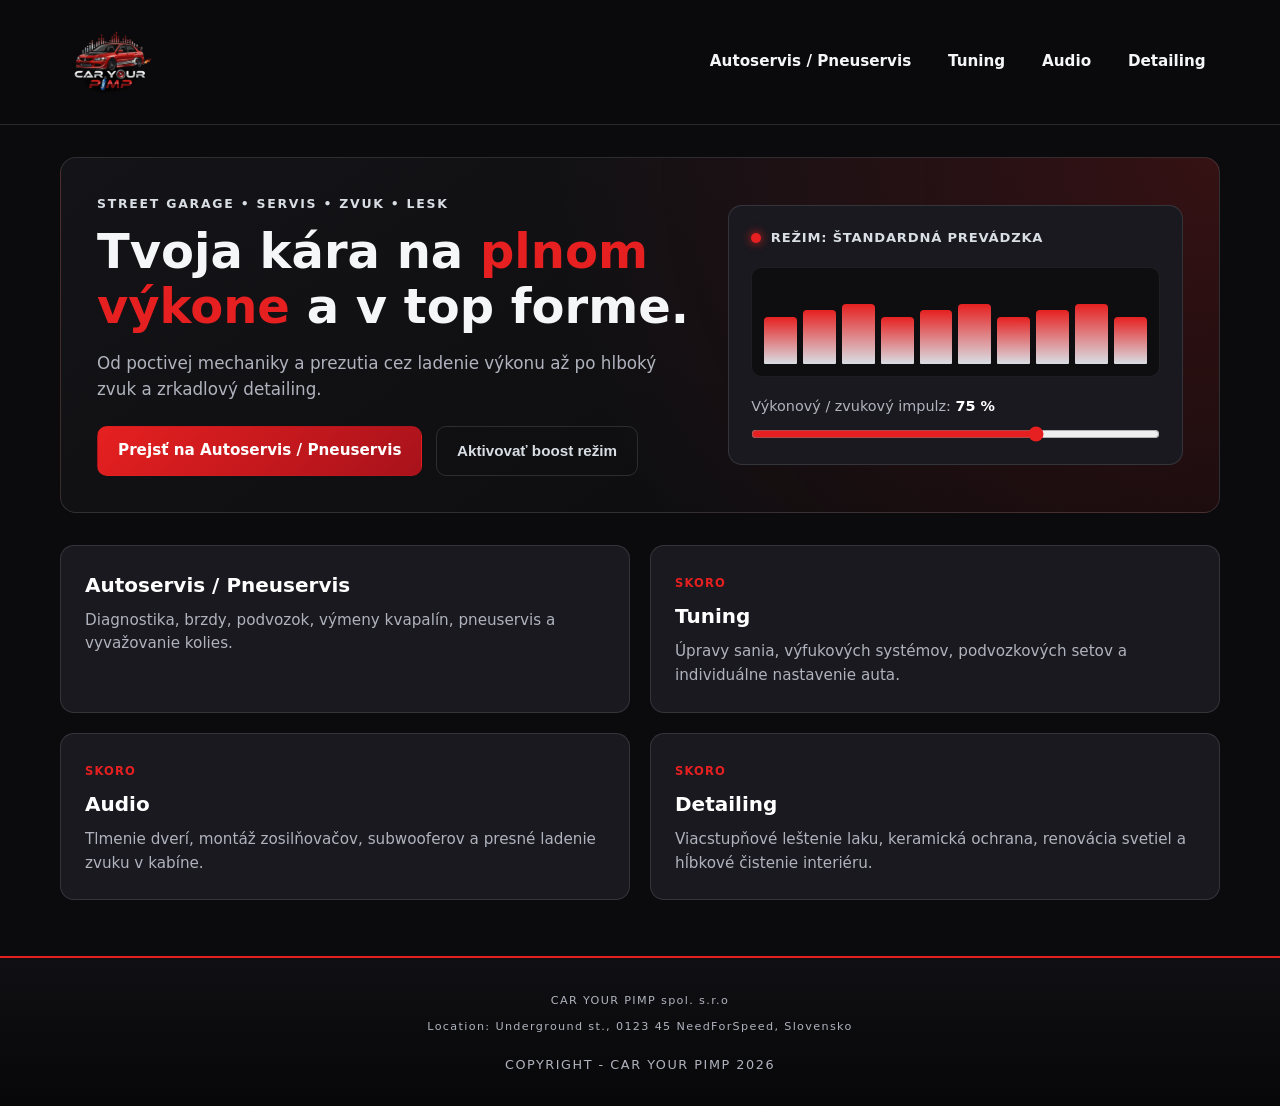
<file: index.html>
<!DOCTYPE html>
<html lang="sk">

<head>
    <meta charset="UTF-8">
    <meta name="viewport" content="width=device-width, initial-scale=1.0">
    <title>Car Your Pimp</title>
    <link rel="icon" href="pictures/favicon.png?v=1">
    <link rel="stylesheet" href="style.css">
</head>

<body>
    <header class="site-header">
        <div class="header-inner">
            <a href="index.html" class="brand-logo" aria-label="Car Your Pimp domov">
                <img src="pictures/Logofinal.png" alt="Logo Car Your Pimp">
            </a>

            <button class="nav-toggle" type="button" aria-label="Otvoriť menu" aria-expanded="false">
                <span></span>
                <span></span>
                <span></span>
            </button>

            <nav class="main-nav" aria-label="Hlavná navigácia">
                <a href="autoservis-pneuservis.html" class="nav-link">Autoservis / Pneuservis</a>
                <a href="#tuning" class="nav-link">Tuning</a>
                <a href="#audio" class="nav-link">Audio</a>
                <a href="#detailing" class="nav-link">Detailing</a>
            </nav>
        </div>
    </header>

    <main class="main-content">
        <section class="hero-panel reveal">
            <div class="hero-copy">
                <p class="eyebrow">STREET GARAGE • SERVIS • ZVUK • LESK</p>
                <h1>Tvoja kára na <span class="accent-red">plnom výkone</span> a v top forme.</h1>
                <p class="hero-lead">
                    Od poctivej mechaniky a prezutia cez ladenie výkonu až po hlboký zvuk a zrkadlový detailing.
                </p>
                <div class="hero-actions">
                    <a href="autoservis-pneuservis.html" class="btn btn-primary">Prejsť na Autoservis / Pneuservis</a>
                    <button id="boostPulseBtn" type="button" class="btn btn-ghost">Aktivovať boost režim</button>
                </div>
            </div>

            <div class="telemetry-card">
                <div class="telemetry-top">
                    <span class="status-dot" aria-hidden="true"></span>
                    <span id="garageModeLabel">REŽIM: ŠTANDARDNÁ PREVÁDZKA</span>
                </div>

                <div class="eq-bars" aria-hidden="true">
                    <span style="--h: 45%"></span>
                    <span style="--h: 82%"></span>
                    <span style="--h: 64%"></span>
                    <span style="--h: 96%"></span>
                    <span style="--h: 58%"></span>
                    <span style="--h: 88%"></span>
                    <span style="--h: 72%"></span>
                    <span style="--h: 92%"></span>
                    <span style="--h: 50%"></span>
                    <span style="--h: 78%"></span>
                </div>

                <div class="tuner-controls">
                    <label for="powerSlider">
                        Výkonový / zvukový impulz: <strong id="powerValue">75 %</strong>
                    </label>
                    <input id="powerSlider" type="range" min="15" max="100" value="75">
                </div>
            </div>
        </section>

        <section class="pillars-grid">
            <a href="autoservis-pneuservis.html" class="pillar-card reveal">
                <h2>Autoservis / Pneuservis</h2>
                <p>Diagnostika, brzdy, podvozok, výmeny kvapalín, pneuservis a vyvažovanie kolies.</p>
            </a>

            <article id="tuning" class="pillar-card reveal">
                <span class="pillar-tag">SKORO</span>
                <h2>Tuning</h2>
                <p>Úpravy sania, výfukových systémov, podvozkových setov a individuálne nastavenie auta.</p>
            </article>

            <article id="audio" class="pillar-card reveal">
                <span class="pillar-tag">SKORO</span>
                <h2>Audio</h2>
                <p>Tlmenie dverí, montáž zosilňovačov, subwooferov a presné ladenie zvuku v kabíne.</p>
            </article>

            <article id="detailing" class="pillar-card reveal">
                <span class="pillar-tag">SKORO</span>
                <h2>Detailing</h2>
                <p>Viacstupňové leštenie laku, keramická ochrana, renovácia svetiel a hĺbkové čistenie interiéru.</p>
            </article>
        </section>
    </main>

    <footer class="site-footer">
        <div class="footer-inner">
            <p class="footer-smaller">CAR YOUR PIMP spol. s.r.o</p>
            <p class="footer-smaller">Location: Underground st., 0123 45 NeedForSpeed, Slovensko</p>
            <p class="footer-copy">COPYRIGHT - CAR YOUR PIMP 2026</p>
        </div>
    </footer>

    <script src="app.js"></script>
</body>

</html>
</file>
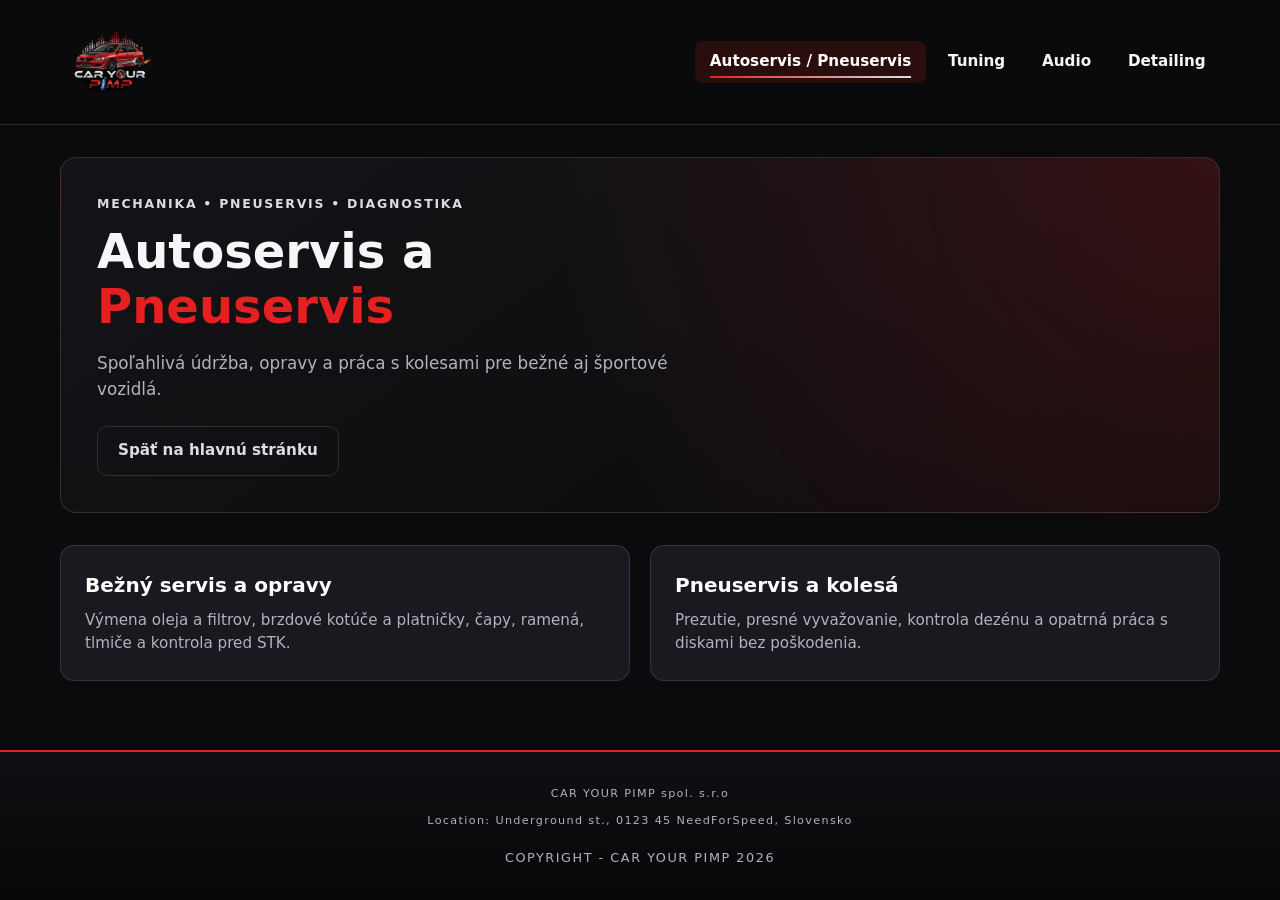
<file: autoservis-pneuservis.html>
<!DOCTYPE html>
<html lang="sk">

<head>
    <meta charset="UTF-8">
    <meta name="viewport" content="width=device-width, initial-scale=1.0">
    <title>Car Your Pimp - Autoservis / Pneuservis</title>
    <link rel="icon" href="pictures/favicon.png?v=1">
    <link rel="stylesheet" href="style.css">
</head>

<body>
    <header class="site-header">
        <div class="header-inner">
            <a href="index.html" class="brand-logo" aria-label="Car Your Pimp domov">
                <img src="pictures/Logofinal.png" alt="Logo Car Your Pimp">
            </a>

            <button class="nav-toggle" type="button" aria-label="Otvoriť menu" aria-expanded="false">
                <span></span>
                <span></span>
                <span></span>
            </button>

            <nav class="main-nav" aria-label="Hlavná navigácia">
                <a href="autoservis-pneuservis.html" class="nav-link active">Autoservis / Pneuservis</a>
                <a href="index.html#tuning" class="nav-link">Tuning</a>
                <a href="index.html#audio" class="nav-link">Audio</a>
                <a href="index.html#detailing" class="nav-link">Detailing</a>
            </nav>
        </div>
    </header>

    <main class="main-content">
        <section class="hero-panel reveal">
            <div class="hero-copy">
                <p class="eyebrow">MECHANIKA • PNEUSERVIS • DIAGNOSTIKA</p>
                <h1>Autoservis a <span class="accent-red">Pneuservis</span></h1>
                <p class="hero-lead">
                    Spoľahlivá údržba, opravy a práca s kolesami pre bežné aj športové vozidlá.
                </p>
                <div class="hero-actions">
                    <a href="index.html" class="btn btn-ghost">Späť na hlavnú stránku</a>
                </div>
            </div>
        </section>

        <section class="pillars-grid">
            <article class="pillar-card reveal">
                <h2>Bežný servis a opravy</h2>
                <p>Výmena oleja a filtrov, brzdové kotúče a platničky, čapy, ramená, tlmiče a kontrola pred STK.</p>
            </article>
            <article class="pillar-card reveal">
                <h2>Pneuservis a kolesá</h2>
                <p>Prezutie, presné vyvažovanie, kontrola dezénu a opatrná práca s diskami bez poškodenia.</p>
            </article>
        </section>
    </main>

    <footer class="site-footer">
        <div class="footer-inner">
            <p class="footer-smaller">CAR YOUR PIMP spol. s.r.o</p>
            <p class="footer-smaller">Location: Underground st., 0123 45 NeedForSpeed, Slovensko</p>
            <p class="footer-copy">COPYRIGHT - CAR YOUR PIMP 2026</p>
        </div>
    </footer>

    <script src="app.js"></script>
</body>

</html>
</file>
<file: style.css>
:root {
    --bg-main: #0b0b0d;
    --bg-surface: #141418;
    --bg-card: #19191f;
    --text-main: #f5f6f8;
    --text-muted: #b0b3bd;
    --accent-red: #e62020;
    --accent-red-dark: #a8121b;
    --silver: #d8dee4;
    --border-subtle: rgba(216, 222, 228, 0.14);
}

*,
*::before,
*::after {
    box-sizing: border-box;
    margin: 0;
    padding: 0;
}

html {
    scroll-behavior: smooth;
}

body {
    min-height: 100vh;
    display: flex;
    flex-direction: column;
    background-color: var(--bg-main);
    color: var(--text-main);
    font-family: system-ui, -apple-system, BlinkMacSystemFont, "Segoe UI", Roboto, sans-serif;
    line-height: 1.55;
    overflow-x: hidden;
}

/* Header & Navigácia */
.site-header {
    position: sticky;
    top: 0;
    z-index: 100;
    background: rgba(11, 11, 13, 0.92);
    backdrop-filter: blur(10px);
    border-bottom: 1px solid var(--border-subtle);
}

.header-inner {
    max-width: 1200px;
    margin: 0 auto;
    padding: 0.75rem 1.25rem;
    display: flex;
    align-items: center;
    justify-content: space-between;
    gap: 1.5rem;
}

.brand-logo {
    display: inline-flex;
    align-items: center;
    justify-content: center;
    flex-shrink: 0;
    text-decoration: none;
}

.brand-logo img {
    height: 100px;
    width: auto;
    border-radius: 8px;
    display: block;
    transition: transform 0.25s ease, box-shadow 0.25s ease;
}

.brand-logo:hover img {
    transform: scale(1.03);
    box-shadow: 0 0 18px rgba(230, 32, 32, 0.35);
}

.main-nav {
    display: flex;
    align-items: center;
    flex-wrap: wrap;
    gap: 0.5rem;
}

.nav-link {
    position: relative;
    color: var(--text-main);
    text-decoration: none;
    font-weight: 600;
    font-size: 0.95rem;
    padding: 0.55rem 0.9rem;
    border-radius: 8px;
    transition: color 0.2s ease, background-color 0.2s ease;
}

.nav-link::after {
    content: "";
    position: absolute;
    left: 0.9rem;
    right: 0.9rem;
    bottom: 0.3rem;
    height: 2px;
    background: linear-gradient(90deg, var(--accent-red), var(--silver));
    transform: scaleX(0);
    transform-origin: left;
    transition: transform 0.25s ease;
}

.nav-link:hover,
.nav-link.active {
    color: #ffffff;
    background-color: rgba(230, 32, 32, 0.14);
}

.nav-link:hover::after,
.nav-link.active::after {
    transform: scaleX(1);
}

.nav-toggle {
    display: none;
    flex-direction: column;
    justify-content: center;
    gap: 5px;
    width: 42px;
    height: 42px;
    background: var(--bg-surface);
    border: 1px solid var(--border-subtle);
    border-radius: 8px;
    cursor: pointer;
}

.nav-toggle span {
    display: block;
    width: 20px;
    height: 2px;
    margin: 0 auto;
    background: var(--silver);
    transition: transform 0.25s ease, opacity 0.25s ease;
}

/* Hlavný obsah */
.main-content {
    flex: 1;
    max-width: 1200px;
    width: 100%;
    margin: 0 auto;
    padding: 2rem 1.25rem 3.5rem;
}

.hero-panel {
    display: grid;
    grid-template-columns: 1.25fr 0.95fr;
    gap: 2rem;
    align-items: center;
    padding: 2.25rem;
    border-radius: 16px;
    background:
        radial-gradient(circle at top right, rgba(230, 32, 32, 0.18), transparent 55%),
        linear-gradient(145deg, var(--bg-surface), var(--bg-main));
    border: 1px solid var(--border-subtle);
    transition: border-color 0.3s ease, box-shadow 0.3s ease;
}

body.boost-active .hero-panel {
    border-color: rgba(230, 32, 32, 0.65);
    box-shadow: 0 0 32px rgba(230, 32, 32, 0.22);
}

.eyebrow {
    font-size: 0.78rem;
    letter-spacing: 0.14em;
    font-weight: 700;
    color: var(--silver);
    margin-bottom: 0.65rem;
}

h1 {
    font-size: clamp(1.9rem, 4vw, 3rem);
    line-height: 1.15;
    font-weight: 800;
    margin-bottom: 1rem;
}

.accent-red {
    color: var(--accent-red);
}

.hero-lead {
    color: var(--text-muted);
    font-size: 1.05rem;
    max-width: 54ch;
    margin-bottom: 1.5rem;
}

.hero-actions {
    display: flex;
    flex-wrap: wrap;
    gap: 0.85rem;
}

.btn {
    display: inline-flex;
    align-items: center;
    justify-content: center;
    padding: 0.75rem 1.25rem;
    border-radius: 10px;
    font-weight: 700;
    font-size: 0.95rem;
    text-decoration: none;
    cursor: pointer;
    border: 1px solid transparent;
    transition: transform 0.2s ease, background-color 0.2s ease, border-color 0.2s ease;
}

.btn:hover {
    transform: translateY(-2px);
}

.btn-primary {
    background: linear-gradient(135deg, var(--accent-red), var(--accent-red-dark));
    color: #ffffff;
}

.btn-ghost {
    background: transparent;
    color: var(--silver);
    border-color: var(--border-subtle);
}

.btn-ghost:hover {
    border-color: var(--silver);
    color: #ffffff;
}

/* Interaktívny ekvalizér a ovládanie v JS */
.telemetry-card {
    background: var(--bg-card);
    border: 1px solid var(--border-subtle);
    border-radius: 14px;
    padding: 1.4rem;
    display: flex;
    flex-direction: column;
    gap: 1.15rem;
}

.telemetry-top {
    display: flex;
    align-items: center;
    gap: 0.6rem;
    font-size: 0.82rem;
    font-weight: 700;
    letter-spacing: 0.06em;
    color: var(--silver);
}

.status-dot {
    width: 10px;
    height: 10px;
    border-radius: 50%;
    background: var(--accent-red);
    box-shadow: 0 0 10px var(--accent-red);
    animation: pulseDot 1.6s infinite ease-in-out;
}

@keyframes pulseDot {

    0%,
    100% {
        transform: scale(1);
        opacity: 1;
    }

    50% {
        transform: scale(1.35);
        opacity: 0.65;
    }
}

.eq-bars {
    height: 110px;
    display: flex;
    align-items: flex-end;
    justify-content: space-between;
    gap: 6px;
    padding: 0.75rem;
    border-radius: 10px;
    background: rgba(11, 11, 13, 0.75);
    border: 1px solid rgba(216, 222, 228, 0.08);
}

.eq-bars span {
    flex: 1;
    height: var(--h, 60%);
    border-radius: 4px 4px 1px 1px;
    background: linear-gradient(180deg, var(--accent-red) 0%, var(--silver) 100%);
    animation: eqBounce calc(0.75s / var(--eq-speed, 1)) infinite ease-in-out alternate;
}

.eq-bars span:nth-child(even) {
    animation-delay: -0.3s;
}

@keyframes eqBounce {
    0% {
        transform: scaleY(0.35);
    }

    100% {
        transform: scaleY(1);
    }
}

.tuner-controls {
    display: flex;
    flex-direction: column;
    gap: 0.5rem;
    font-size: 0.9rem;
    color: var(--text-muted);
}

.tuner-controls strong {
    color: #ffffff;
}

input[type="range"] {
    width: 100%;
    accent-color: var(--accent-red);
    cursor: pointer;
}

/* Karty služieb */
.pillars-grid {
    margin-top: 2rem;
    display: grid;
    grid-template-columns: repeat(2, minmax(0, 1fr));
    gap: 1.25rem;
}

.pillar-card {
    display: block;
    text-decoration: none;
    color: inherit;
    background: var(--bg-card);
    border: 1px solid var(--border-subtle);
    border-radius: 14px;
    padding: 1.5rem;
    transition: transform 0.25s ease, border-color 0.25s ease, box-shadow 0.25s ease;
}

.pillar-card:hover {
    transform: translateY(-4px);
    border-color: rgba(230, 32, 32, 0.55);
    box-shadow: 0 12px 24px rgba(0, 0, 0, 0.45);
}

.pillar-tag {
    display: inline-block;
    font-size: 0.72rem;
    font-weight: 700;
    letter-spacing: 0.1em;
    color: var(--accent-red);
    margin-bottom: 0.55rem;
}

.pillar-card h2 {
    font-size: 1.25rem;
    margin-bottom: 0.5rem;
    color: #ffffff;
}

.pillar-card p {
    color: var(--text-muted);
    font-size: 0.95rem;
}

/* Animácia zjavenia pri scrollovaní */
.reveal {
    opacity: 0;
    transform: translateY(18px);
    transition: opacity 0.55s ease, transform 0.55s ease;
}

.reveal.is-visible {
    opacity: 1;
    transform: translateY(0);
}

/* Footer */
.site-footer {
    background: linear-gradient(180deg, #101014 0%, #070709 100%);
    border-top: 2px solid var(--accent-red);
    padding: 2rem 1.25rem;
}

.footer-inner {
    max-width: 1200px;
    margin: 0 auto;
    display: flex;
    flex-direction: column;
    align-items: center;
    text-align: center;
    gap: 0.45rem;
    color: var(--silver);
    font-size: 0.92rem;
}

.footer-copy {
    margin-top: 0.75rem;
    font-size: 0.8rem;
    letter-spacing: 0.12em;
    color: var(--text-muted);
}

.footer-smaller {
    margin-top: 0.1rem;
    font-size: 0.7rem;
    letter-spacing: 0.12em;
    color: var(--text-muted);
}

/* Responzivita */
@media (max-width: 860px) {
    .hero-panel {
        grid-template-columns: 1fr;
        padding: 1.5rem;
    }

    .pillars-grid {
        grid-template-columns: 1fr;
    }
}

@media (max-width: 720px) {
    .nav-toggle {
        display: flex;
    }

    .main-nav {
        display: none;
        position: absolute;
        top: 100%;
        left: 0;
        right: 0;
        flex-direction: column;
        align-items: stretch;
        background: #111115;
        border-bottom: 1px solid var(--border-subtle);
        padding: 0.75rem 1.25rem 1.25rem;
        gap: 0.35rem;
    }

    .main-nav.is-open {
        display: flex;
    }

    .nav-link::after {
        display: none;
    }
}
</file>
